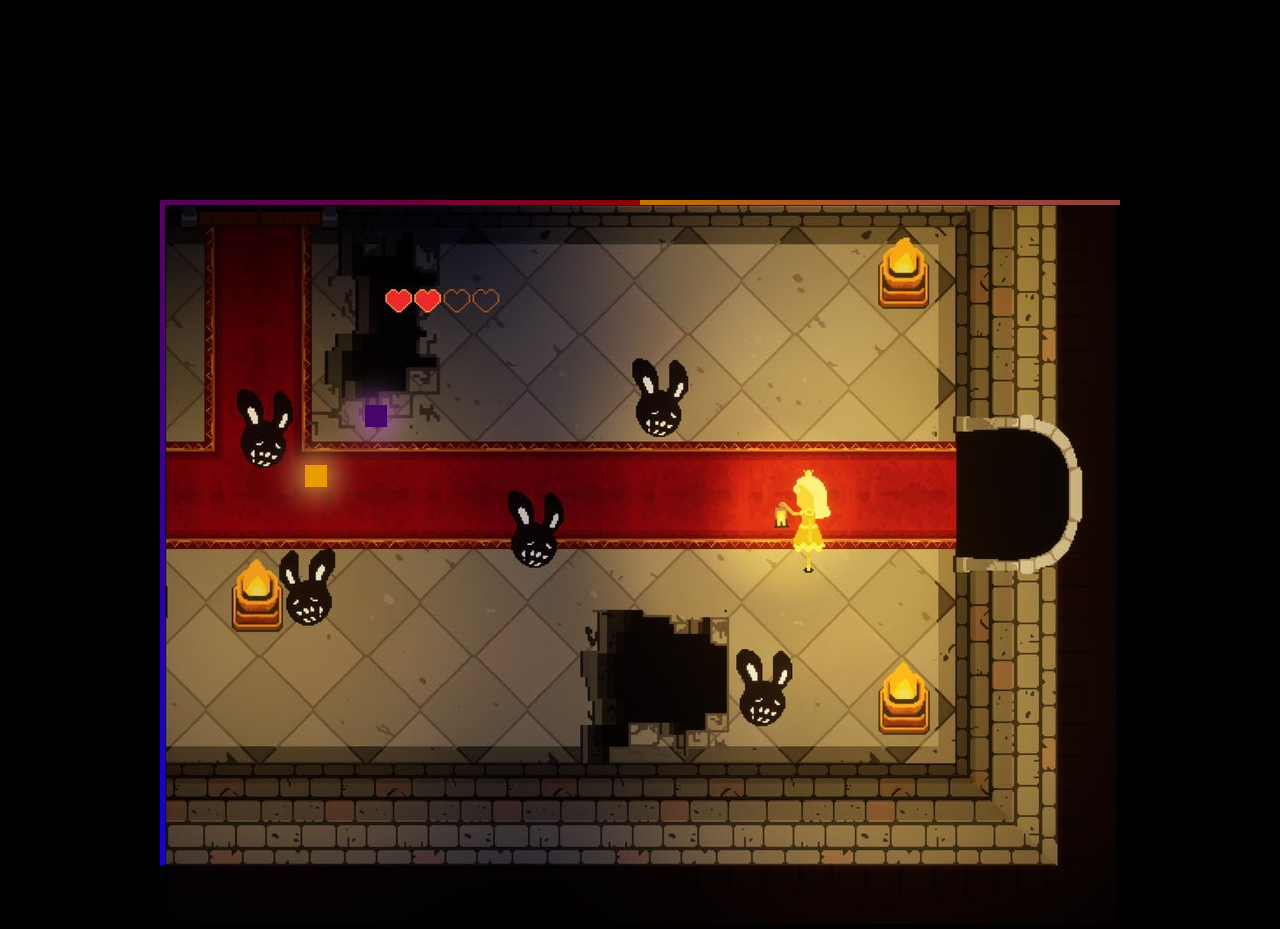
<file: snake/index.html>
<!DOCTYPE html>
<html>
  <head>
    <title>Title</title>
    <!-- Load CSS files -->
    <link rel="stylesheet" type="text/css" href="index.css">
    
    <!-- Load JavaScript files -->
    <script src="jquery.min.js"></script>
    <script src="index.js"></script>
  </head>
  
  <body>
    <div id='board'>
      <div id = "snake-head" class="snake"></div>
      <div id="apple"></div>
      <img class="background" src="images/princess.jpg"></img>
    </div>
  </body>
</html>
</file>
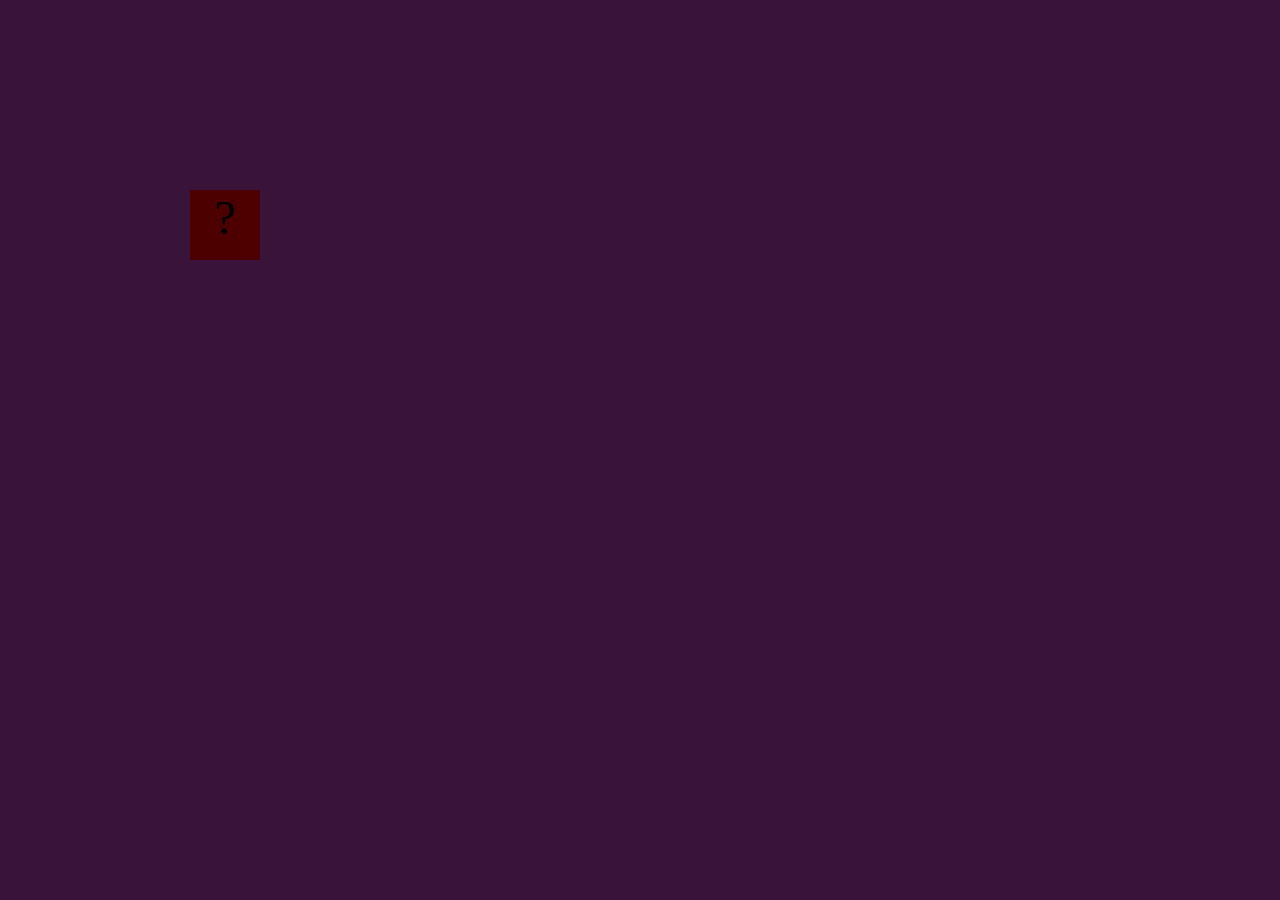
<file: projects/bouncing-box/index.html>
<!DOCTYPE html>
<html>
<head>
	<meta charset="utf-8">
	<title>Bouncing Box</title>
	<script src="jquery.min.js"></script>
	<style>
    body{ background-color: #391339;
    }    
        
		.box {
			width: 70px;
			height: 70px;
			background-color:#4d0000;
			font-size: 300%;
			text-align: center;
			display: block;
			position: absolute;
			top: 100px;
			left: 150px;  /* <--- Change me! */
	

  
}
	</style>
	<!-- 	<script src="//cdnjs.cloudflare.com/ajax/libs/jquery/2.1.1/jquery.min.js"></script> -->
            
</head>
<body class="board"> 
	<!-- HTML for the box -->
	<div class="box">?
  </div>
	<script>
		(function(){
			'use strict'
			/* global jQuery */

			//////////////////////////////////////////////////////////////////
			/////////////////// SETUP DO NOT DELETE //////////////////////////
			//////////////////////////////////////////////////////////////////
			
			var box = jQuery('.box');	// reference to the HTML .box element
			var board = jQuery('.board');	// reference to the HTML .board element
			var boardWidth = board.width();	// the maximum X-Coordinate of the screen

			// Every 50 milliseconds, call the update Function (see below)
			setInterval(update, 50);
			
			// Every time the box is clicked, call the handleBoxClick Function (see below)
			box.on('click', handleBoxClick);
                
			// moves the Box to a new position on the screen along the X-Axis
			function moveBoxTo(newPositionX, newPositionY) {
				box.css("left", newPositionX);
                box.css("top", newPositionY);
            }

			// changes the text displayed on the Box
			function changeBoxText(newText) {
				box.text(newText);
			}

			//////////////////////////////////////////////////////////////////
			/////////////////// YOUR CODE BELOW HERE /////////////////////////
			//////////////////////////////////////////////////////////////////
			
			// TODO 2 - Variable declarations 
            var positionX = 50;
            var points = 0;
            var speed = 10;
            var positionY = 50;
            var speedY = 10;
            var boardHeight = jQuery(window).height();
            
            //This Function will be called 20 times/second. Each time it is called,
			//it should move the Box to a new location. If the box drifts off the screen
			//turn it around! 
            
			function update() {
                positionX = positionX + speed;
                positionY = positionY + speedY;
                moveBoxTo(positionX, positionY);
               if (positionX > boardWidth){
                    speed = -speed;
               }
               if (positionX < 0) {
                    speed = -speed;
               }
               if (positionY > boardHeight){
                    speedY = -speedY;
               }
               if (positionY < 0) {
                    speedY = -speedY;
               }
                
            }
			/* 
			This Function will be called each time the box is clicked. Each time it is called,
			it should increase the points total, increase the speed, and move the box to
			the left side of the screen.
			*/
			function handleBoxClick() {
                positionX = 0;
                changeBoxText(points = points + 1);
                speed = speed + 3;                
			}
		})();
	</script>
</body>
</html>
</file>
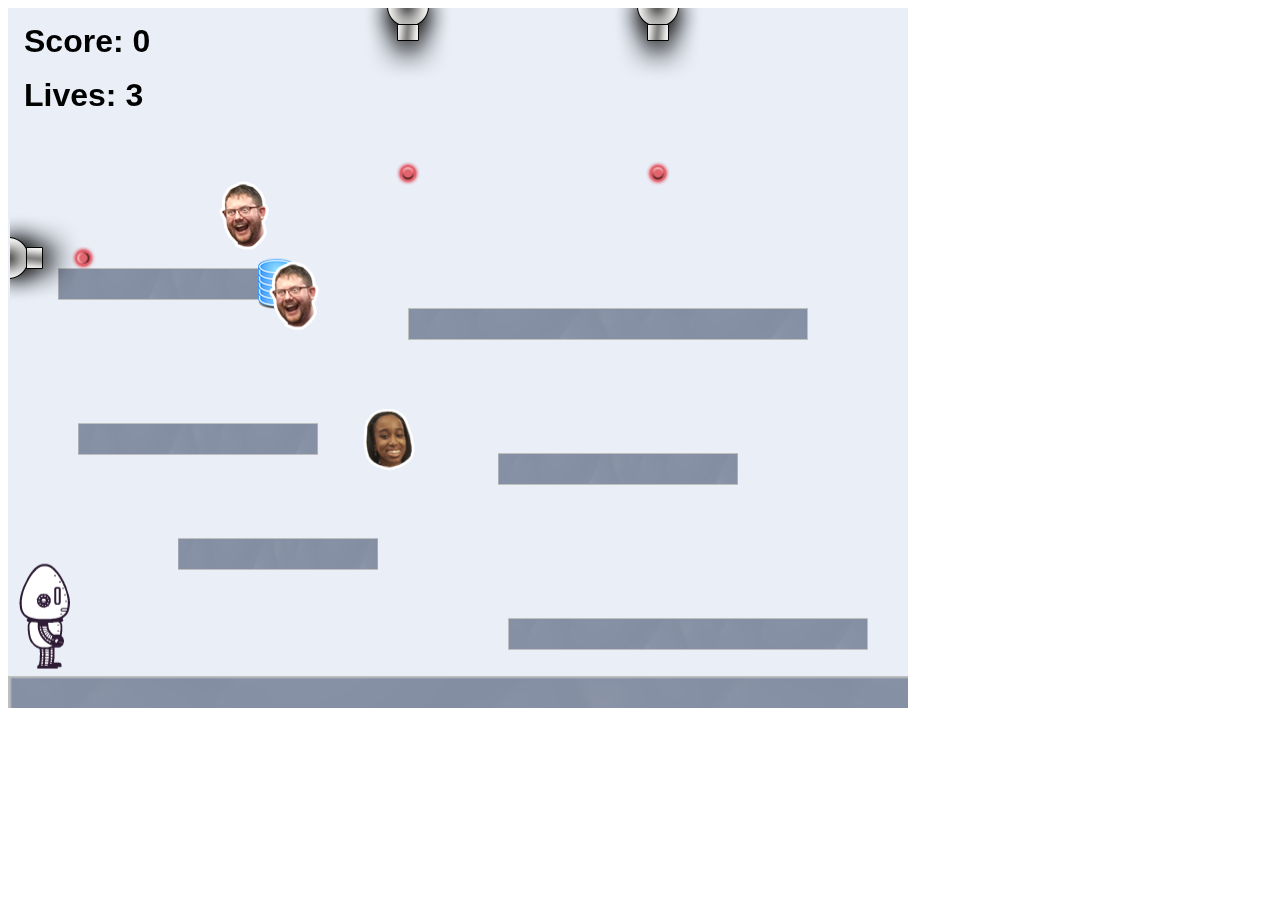
<file: projects/platformer/index.html>
<!DOCTYPE html>
<html>
    <head>
        <title>Platformer</title>
        <script src="lib/jquery.min.js"></script>
        <script src="lib/phaser.min.js"></script>
        <script src="js/factory/game.js"></script>
        <script src="js/factory/preload.js"></script>
        <script src="js/factory/platform.js"></script>
        <script src="js/factory/collectable.js"></script>
        <script src="js/factory/cannon.js"></script>
        <script src="js/factory/player.js"></script>
        <script src="js/controller/player-manager.js"></script>
        <script src="js/init/platform.js"></script>
        <script src="js/init/collectable.js"></script>
        <script src="js/init/cannon.js"></script>
        <script src="js/init/player.js"></script>
    </head>
    <body>
        <script src="js/index.js"></script>
    </body>
</html>
</file>
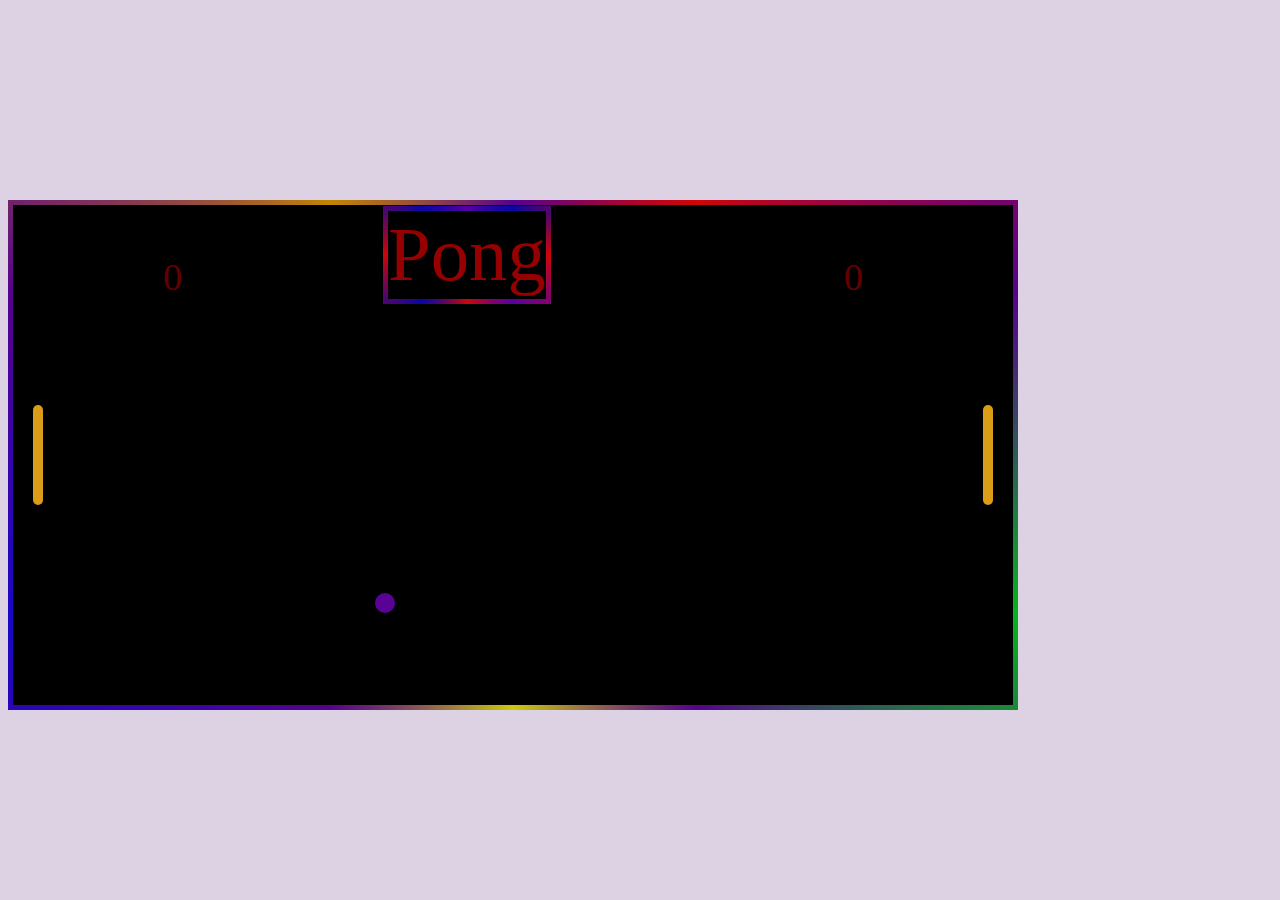
<file: projects/pong/index.html>
<!DOCTYPE html>
<html>
  <head>
    <title>Title</title>
    <!-- Load CSS files -->
    <link rel="stylesheet" type="text/css" href="index.css">
    
    <!-- Load JavaScript files -->
    <script src="jquery.min.js"></script>
    <script src="index.js"></script>
  </head>
  
  <body>
    <div id='board'>
      <div id="gameItem"></div>
      <div id="leftPaddle"></div>
      <div id="ball"></div>
      <div id="rightPaddle"></div>
      <div id="score1"></div>
      <div id="score2"></div>
      <button id="endGameButton" onClick =  "window.location.reload();">restart</button>
      <text id="Pong">Pong</text>
    </div>
  </body>
</html>
</file>
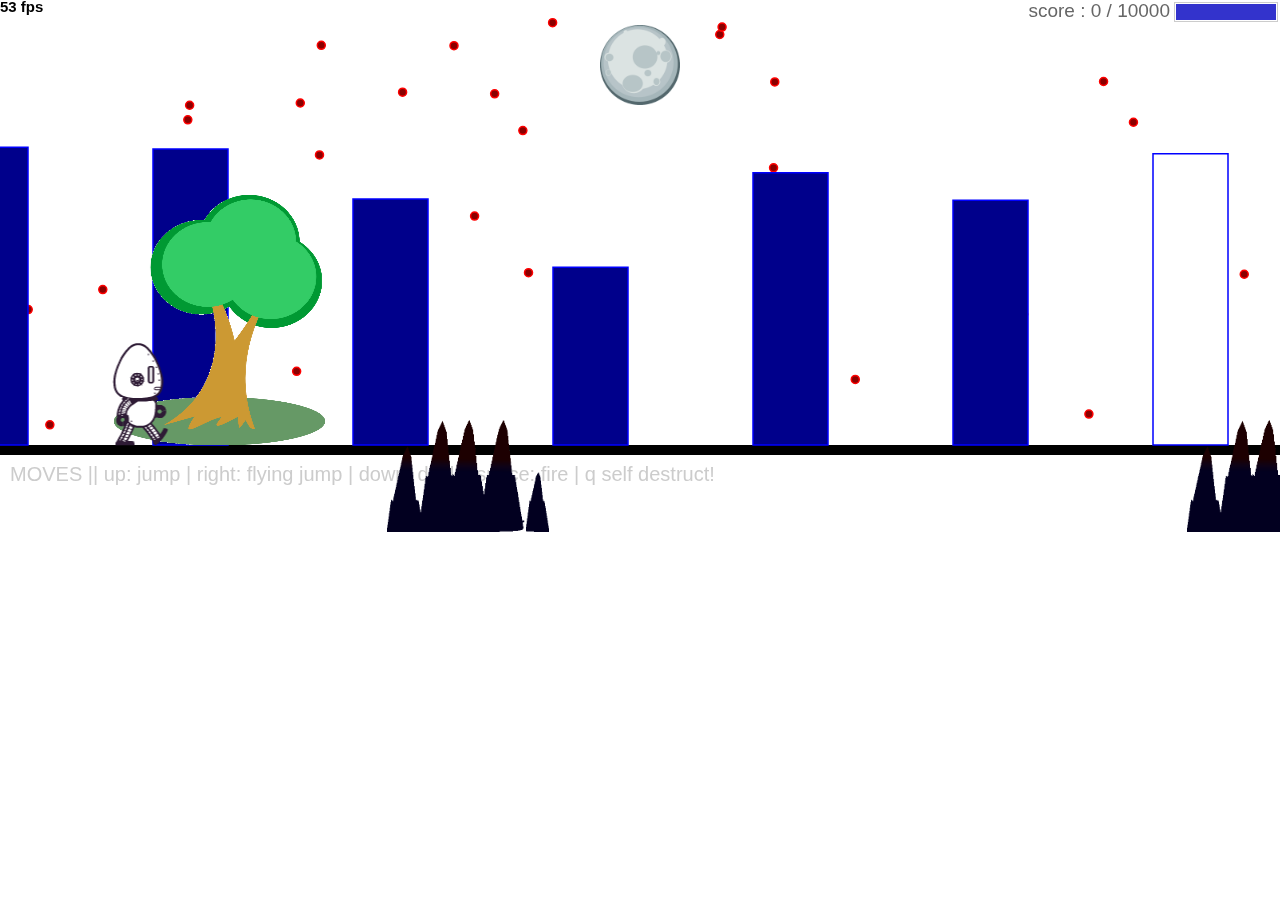
<file: projects/runtime/index.html>
<!doctype html>
<html>
    <head>
        <meta charset="utf-8">

        <title>Operation Spark || Runtime!</title>
        <meta name="description" content="Operation Spark Motion Poem">
        <meta name="author" content="operationspark.org">
        <meta name="viewport" content="width=device-width, initial-scale=1.0">
        
        <link href="css/bootstrap.min.css" rel="stylesheet" media="screen">
        <link href="css/style.css" rel="stylesheet">

        <!-- all core CreateJS and 3rd party libraries are listed here: -->
        <script src="bower_components/lodash/lodash.min.js"></script>
        <script src="bower_components/bluebird/js/browser/bluebird.min.js"></script>
        <script src="js/lib/proton-1.0.0.min.js"></script>
        <script src="bower_components/easeljs/lib/easeljs-0.8.2.min.js"></script>
        <script src="bower_components/PreloadJS/lib/preloadjs-0.6.2.min.js"></script>
        <script src="bower_components/TweenJS/lib/tweenjs.min.js"></script>
        <script src="bower_components/SoundJS/lib/soundjs-0.6.2.min.js"></script>
        <script src="bower_components/opspark-draw/draw.js"></script>
        <script src="bower_components/racket/racket.js"></script>

        <!-- our app javascript code -->
        <script src="js/util/load.js"></script>
        <script src="js/util/spin.min.js"></script>
        <script src="js/util/point.js"></script>
        <script src="js/spritesheet.js"></script>
        <script src="js/world/rules.js"></script>
        <script src="js/particle/particleManager.js"></script>
        <script src="js/orb/orbManager.js"></script>
        <script src="js/projectile/projectileManager.js"></script>
        <script src="js/view/pacifier.js"></script>
        <script src="js/view/background.js"></script>
        <script src="js/view/ground.js"></script>
        <script src="js/view/hud.js"></script>
        <script src="js/player/halle.js"></script>
        <script src="js/player/playerManager.js"></script>
        <script src="js/opspark.js"></script>
        <script src="js/game.js"></script>
        <script src="js/init.js"></script>
        <script src="js/level01.js"></script>
        
        <!--Load Additional Scripts Here-->

    </head>
    <body>
        <div id="main">
            <canvas id="canvas" width="500" height="500"></canvas>
        </div>
        <script id="index">
            (function(){
                'use strict';
                background(window);
                level01(window);
                init(window);
            })();
        </script>
    </body>
</html>
</file>
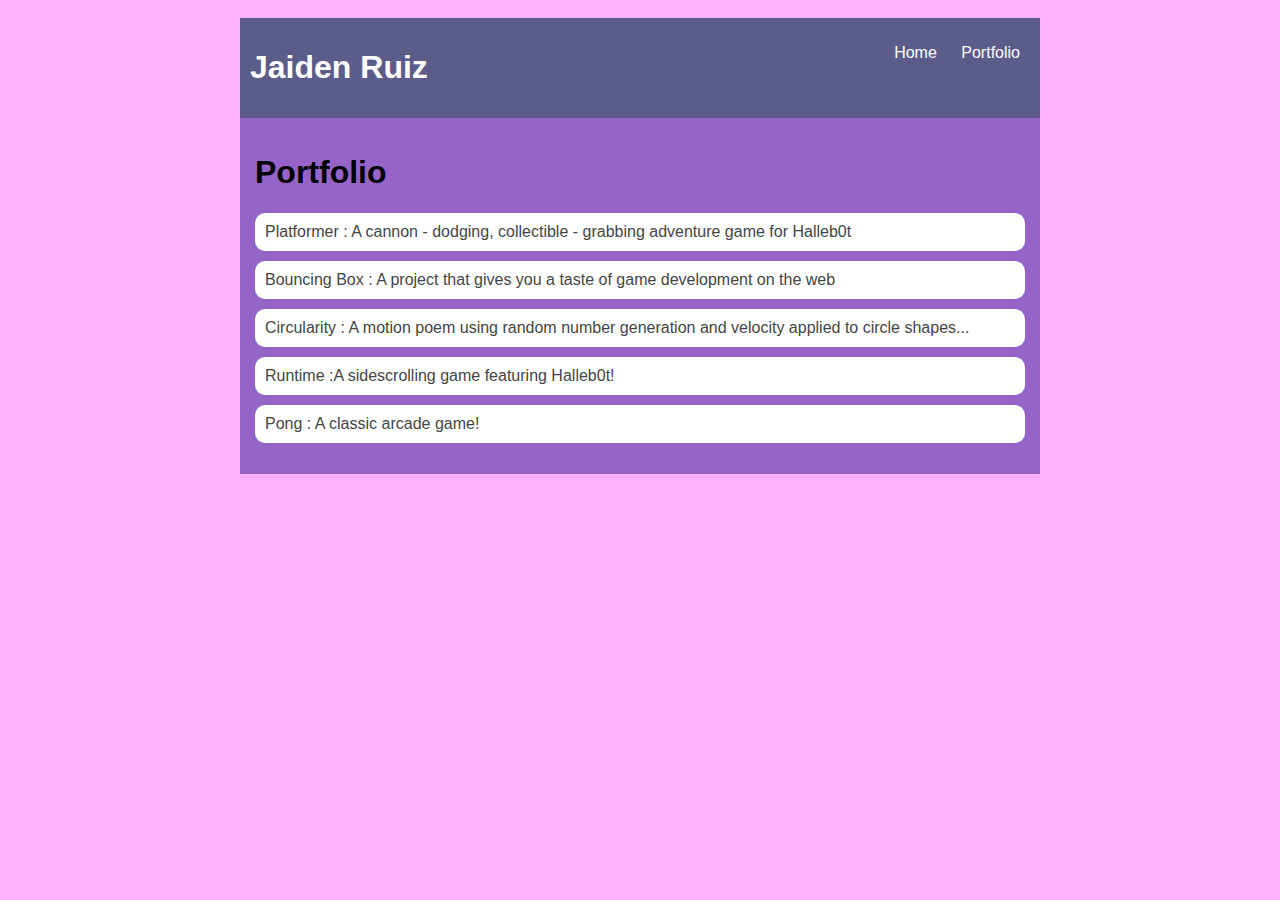
<file: portfolio.html>
<!DOCTYPE html>
<html>
    <head>
        <title>Project Portfolio</title>
           <style type="text/css">
            body {
                background: rgb(255, 179, 255);
                color: rgb(26, 26, 255);
                padding: 10px;
                font-family: arial;
            }
            header {
                font-size: 1.5em;
                font-weight: bold;
            }
            
            #all-contents {
                max-width: 800px;
                margin: auto;
            }
    
            /* navigation menu */
            nav {
                background: rgb(92, 92, 138);
                margin: 0 auto;
                display: flex;
                padding: 10px;
            }
            h1 {
                display: flex;
                align-items: center;
                color: rgb(255, 255, 255);
                flex: 1;
            }
            #nav-ul {
                list-style-image: none;
            }
            .nav-li {
                display: inline-block;
                padding: 0 10px;
            }
            .nav-a {
                text-decoration: none;
                color: #fff;
            }
    
            /* main container area beneath menu */
            main {
                background: rgb(150, 100, 200);
                display: flex;
            }
            .content {
                flex: 1;
                padding: 15px;
            }
              /* portfolio styles */
            .content h1 {
                color: black;
            }
            
            #portfolio {
                list-style-type: none;
                padding-left: 0;
            }
            
            #portfolio li {
                background: #fff;
                padding: 10px;
                border-radius: 10px;
                margin-bottom: 10px;
            }
            
            #portfolio li:hover {
                background: #eee;
            } 
            
            #portfolio a {
                text-decoration: none;
                color: #454545;
            }
        </style>
    </head>

    <body>
      <div id="all-contents">
        <nav>
            <h1>Jaiden Ruiz</h1>
            <ul id="nav-ul">
                <li class="nav-li">
                  <a class="nav-a" href="index.html">Home</a>
                </li>
                <li class="nav-li">
                  <a class="nav-a" href="portfolio.html">Portfolio</a>
                </li>
            </ul>
        </nav>
        <main>
            <div class="content">
                <h1>Portfolio</h1>
                <ul id="portfolio">
                     <li><a href="projects/platformer/">Platformer : A cannon - dodging, collectible - grabbing adventure game for Halleb0t</a></li>
                     <li><a href="projects/bouncing-box/">Bouncing Box : A project that gives you a taste of game development on the web </a></li>
                     <li><a href="projects/circularity/">Circularity : A motion poem using random number generation and velocity applied to circle shapes...</a></li>
                     <li><a href="projects/runtime/">Runtime :A sidescrolling game featuring Halleb0t!</a></li>
                     <li><a href="projects/pong/">Pong : A classic arcade game!</a></li>
                </ul>
            </div>
        </main>
      </div>
    </body>
</html>
</file>
<file: snake/index.css>
body {
  background-color: rgb(0, 0, 0);
  background-size: 100vw 100vh;
  height: 10vh;
  width: 100vw;
  display: flex;
  justify-content: center;
  align-items: center;
  margin: 0;
}

#board {
  width: 950px;
  height: 655px;
  border: 5px solid;
  border-image: conic-gradient(rgb(201, 114, 0), rgb(86, 2, 141), rgb(23, 0, 201), rgb(141, 2, 2))1;
  background-color: black;
  position: absolute;
  top: 200px;
}

.snake {
  background-color: rgb(34, 0, 54);
  border: 0.1px solid;
  border-color: rgb(34, 0, 54);
  width: 20px;
  height: 20px;
  position: absolute;
  box-shadow: 0 0 40px hsl(100 0% 100% / 10), 0 0 30px rgb(212, 0, 255);
}
#snake-head {
  background-color: rgb(70, 5, 107);
  border: 0.1px solid;
  border-color: rgb(70, 5, 107);
  width: 20px;
  height: 20px;
  position: absolute;
  box-shadow: 0 0 40px hsl(100 0% 100% / 10), 0 0 30px rgb(212, 0, 255);
}


#apple {
  background-color: rgb(233, 155, 0);
  border: 0.1px solid;
  border-color: rgb(233, 155, 0);
  width: 20px;
  height: 20px;
  position: absolute;
  top: 20px;
  left: 20px;
  box-shadow: 0 0 40px hsl(0 0% 100% / 10), 0 0 30px rgb(255, 247, 0);
}
</file>
<file: projects/pong/index.css>
body {
    background-color: rgb(221, 209, 228);
  }
  
  #board {
    width: 1000px;
    height: 500px;
    border: 5px solid;
    border-image: conic-gradient(rgb(86, 2, 141), rgb(206, 6, 6), rgb(86, 2, 141),rgb(7, 179, 30), rgb(86, 2, 141), rgb(204, 201, 10), rgb(86, 2, 141), rgb(26, 7, 196), rgb(86, 2, 141), rgb(194, 133, 3), rgb(86, 2, 141))1;
    background-color: black;
    position: absolute;
    top: 200px;
  }
  
  #ball {
    background-color: rgb(90, 1, 150);
    width: 20px;
    height: 20px;
    border-radius: 10px;
    position: absolute;
    top: 220px;
    left: 240px;
  }

  #rightPaddle {
    background-color: rgb(219, 157, 23);
    width: 10px;
    height: 100px;
    border-radius: 10px;
    position: absolute;
    top: 200px;
    left: 490px;
  }

  #leftPaddle {
    background-color: rgb(219, 157, 23);
    width: 10px;
    height: 100px;
    border-radius: 10px;
    position: absolute;
    top: 200px;
    left: 0.1px;
  }

  #score1 {
    font-size: 3vw;
    font-family: comic-sans;
    color: rgb(102, 0, 0);
    position: absolute;
    right: 150px;
    top: 50px;
  }

  #score2 {
    font-size: 3vw;
    font-family: comic-sans;
    color: rgb(102, 0, 0);
    position: absolute;
    left: 150px;
    top: 50px;
  }

  #endGameButton {
    font-size: 3vw;
    font-family: comic-sans;
    background-color: rgb(150, 0, 0);
    width: 200px;
    height: 200px;
    border-radius: 1px;
    position: absolute;
    top: 50px;
    left: 1300px;
  }

  #Pong {
    font-size: 6vw;
    font-family: comic-sans;
    border: 5px solid;
    border-image: conic-gradient(rgb(89, 0, 161), rgb(9, 6, 165), rgb(206, 6, 6), rgb(89, 0, 161),  rgb(206, 6, 6), rgb(9, 6, 165), rgb(206, 6, 6), rgb(9, 6, 165), rgb(89, 0, 161))1;
    color: rgb(150, 0, 0);
    position: absolute;
    top: 1px;
    left: 370px;
  }
</file>
<file: projects/runtime/css/style.css>
body, html {
    width: 100%;
    height: 100%;
    margin: 0;
    padding: 0;
    overflow: hidden;
    -moz-user-select: none;
    -webkit-user-select: none;
    -ms-user-select: none;
}
canvas {
    -moz-user-select: none;
    -webkit-user-select: none;
    -ms-user-select: none;
    position:absolute;
}
</file>
